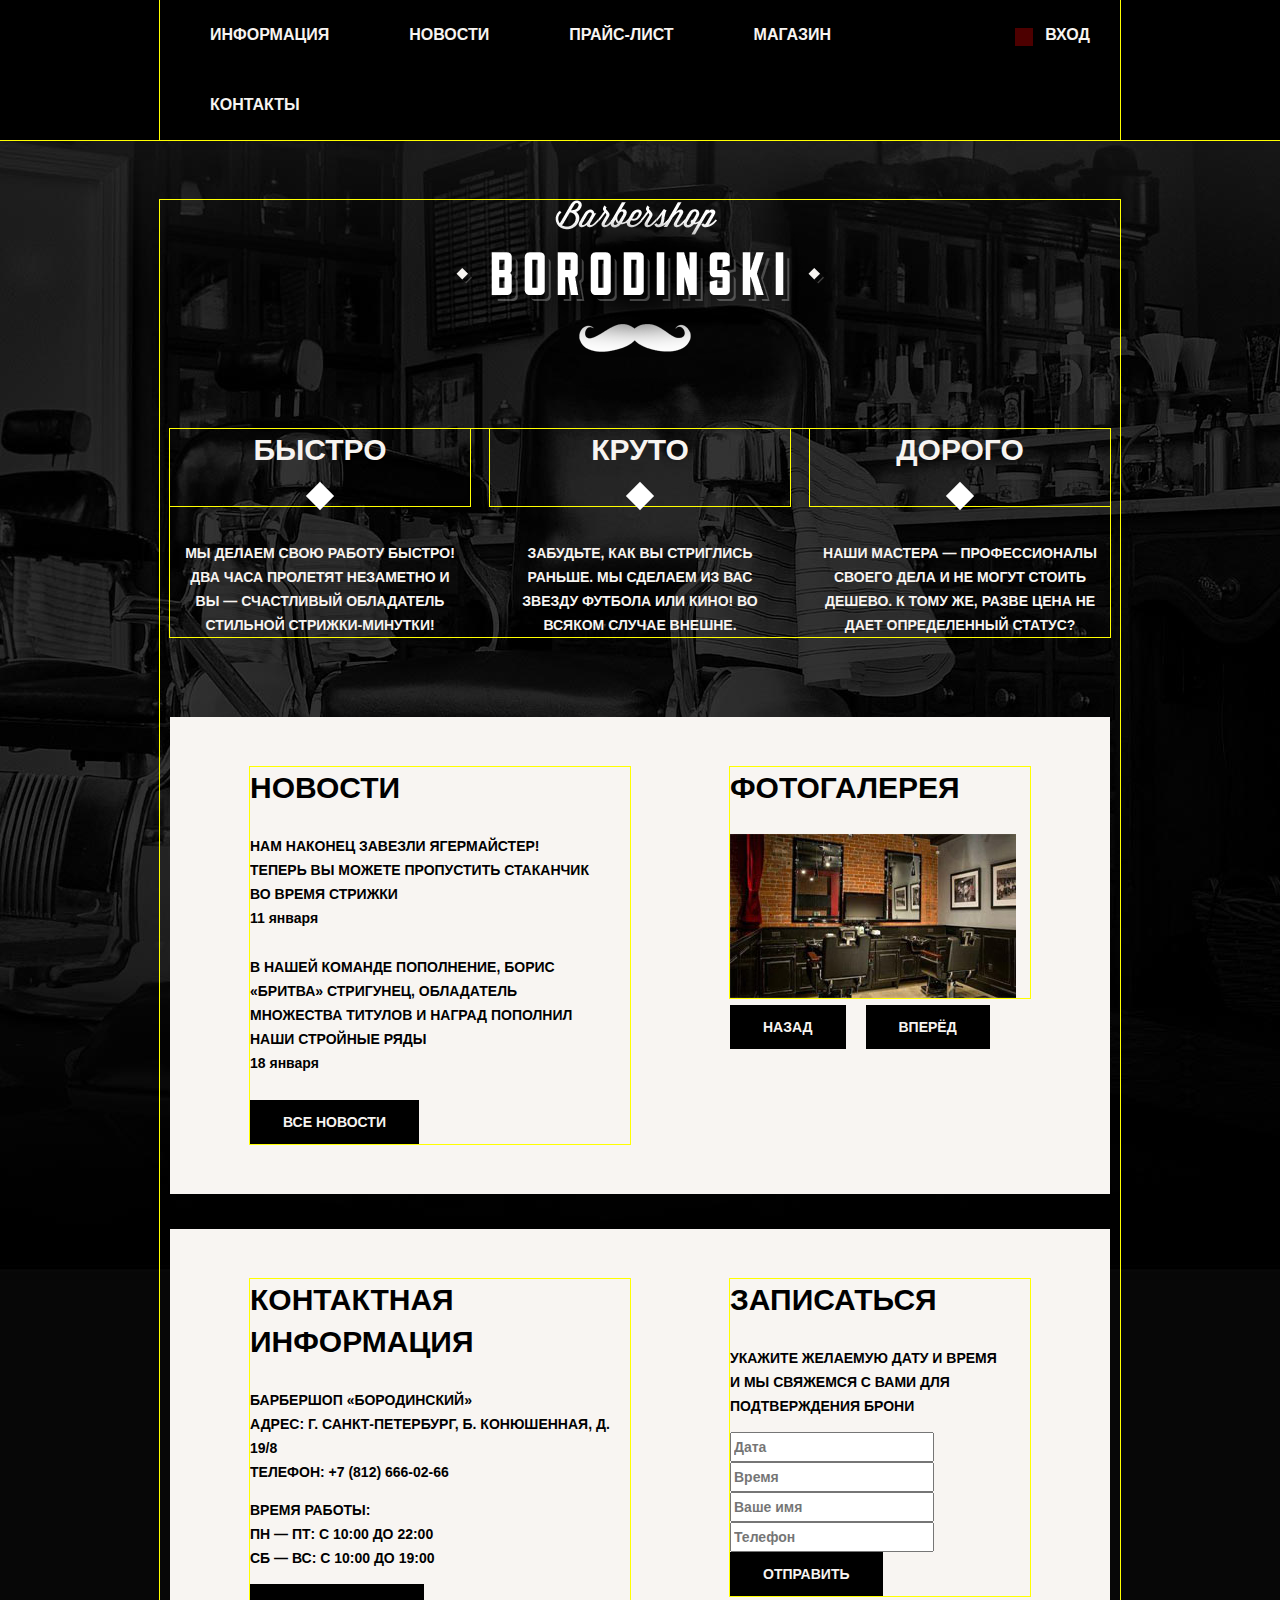
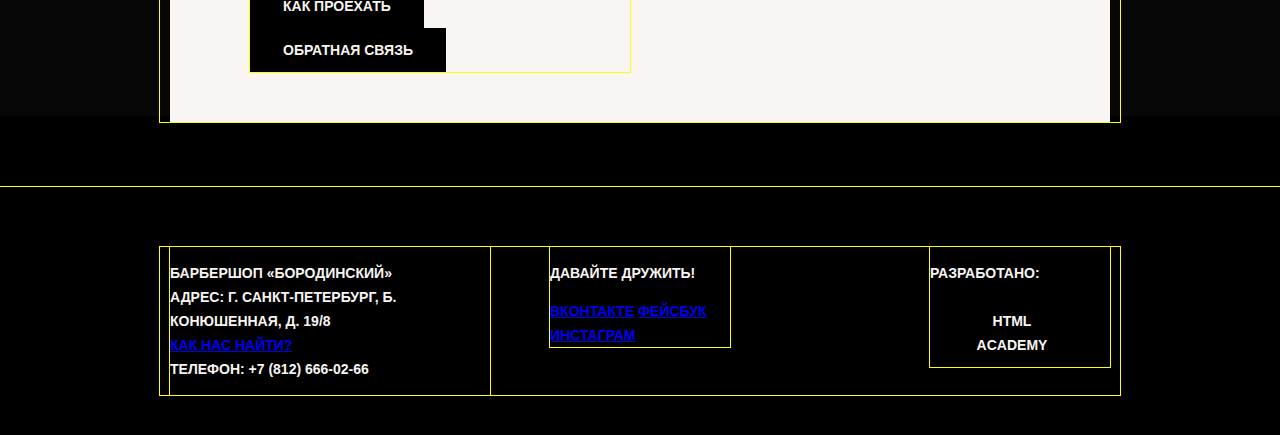
<file: index.html>
<!DOCTYPE html>
<html lang="ru">
  <head>
    <meta charset="utf-8">
    <title>Барбершоп «Бородинский»</title>
    <link rel="stylesheet" href="css/normalize.css">
    <link rel="stylesheet" href="css/style.css">
  </head>
  <body>
    <header class="main-header"> 
      <div class="container clearfix">
        <nav class="main-navigation">
          <ul>
            <li>
              <a href="#">Информация</a>
            </li>
            <li>
              <a href="#">Новости</a>
            </li>
            <li>
              <a href="#">Прайс-лист</a> 
            </li>
            <li>
              <a href="#">Магазин</a>
            </li>
            <li>
              <a href="#">Контакты</a>
            </li>
          </ul>
        </nav>
        <div class="user-block">
          <a class="login" href="#">Вход</a>
        </div>
      </div>        
    </header>
    <main class="container">
      <div class="index-logo">
        <img src="img/index-logo.png" width="368" height="204" alt="Барбершоп «Бородинский»">
      </div>
      <section class="features clearfix">
        <div class="features-item">
          <b class="features-name">Быстро</b>
          <p>Мы делаем свою работу быстро! Два часа пролетят незаметно и 
            вы — счастливый обладатель стильной стрижки-минутки!</p>
        </div>
        <div class="features-item">
          <b class="features-name">Круто</b>
          <p>Забудьте, как вы стриглись раньше. Мы сделаем из вас звезду футбола или кино! 
            Во всяком случае внешне.</p>
        </div>
        <div class="features-item">
          <b class="features-name">Дорого</b>
          <p>Наши мастера — профессионалы своего дела и не могут стоить дешево. 
            К тому же, разве цена не дает определенный статус?</p>
        </div>  
      </section>
      <section class="index-content clearfix">
        <div class="index-content-left">
          <h2 class="index-content-title">Новости</h2>
          <ul class="news-preview">
            <li>
              <p>
                Нам наконец завезли Ягермайстер! Теперь вы можете пропустить стаканчик во время стрижки
              </p>
              <time datetime="2016-01-11">11 января</time>
            </li>
            <li>
              <p>
                В нашей команде пополнение, Борис «Бритва» Стригунец, обладатель множества титулов и наград пополнил наши стройные ряды
              </p>
              <time datetime="2016-01-18">18 января</time>
            </li>
          </ul>
          <a class="btn" href="#">Все новости</a>
        </div>
        <div class="index-content-right">
          <h2 class="index-content-title">Фотогалерея</h2>
          <div class="gallery">
            <figure class="gallery-content">
              <img src="img/main-photo.jpg" width="286" height="164" alt="Наша парикмахерская">
              <button type="button" class="btn gallery-prev">Назад</button>
              <button type="button" class="btn gallery-next">Вперёд</button>
            </figure>
          </div>
        </div>
      </section>
      <section class="index-content clearfix">
        <div class="index-content-left">
          <h2 class="index-content-title">Контактная информация</h2>
          <p>
            Барбершоп «Бородинский»<br>
            Адрес: г. Санкт-Петербург, Б. Конюшенная, д. 19/8<br>
            Телефон: +7 (812) 666-02-66
          </p>
          <p>
            Время работы:<br>
            пн — пт: с 10:00 до 22:00<br>
            сб — вс: с 10:00 до 19:00
          </p>
          <a class="btn" href="#">Как проехать</a>
          <a class="btn" href="#">Обратная связь</a>
        </div>
        <div class="index-content-right">
          <h2 class="index-content-title">Записаться</h2>
          <p>Укажите желаемую дату и время и мы свяжемся с вами для подтверждения брони</p>
          <form class="appointment-form" action="https://echo.htmlacademy.ru" method="post">
            <input type="text" name="date" value="" placeholder="Дата">
            <input type="text" name="time" value="" placeholder="Время">
            <input type="text" name="name" value="" placeholder="Ваше имя">
            <input type="tel" name="phone" value="" placeholder="Телефон">
            <button class="btn" type="submit">Отправить</button>
          </form>
        </div>
      </section>
    </main>
    <footer class="main-footer">
      <div class="container clearfix">
        <div class="footer-contacts">
          <p>Барбершоп «Бородинский»<br> 
            Адрес: г. Санкт-Петербург, Б. Конюшенная, д. 19/8<br>
          <a href="#">Как нас найти?</a><br>
            Телефон: +7 (812) 666-02-66</p>
        </div>
        <div class="footer-social">
          <p>Давайте дружить!</p>
          <a class="social-btn social-btn-vk" href="#">Вконтакте</a>
          <a class="social-btn social-btn-fb" href="#">Фейсбук</a>
          <a class="social-btn social-btn-inst" href="#">Инстаграм</a>
        </div>
        <div class="footer-copyright">
          <p>Разработано:</p>
          <a class="btn" href="https://htmlacademy.ru">HTML Academy</a>
        </div>
      </div>
    </footer>
  </body>
</html>
</file>
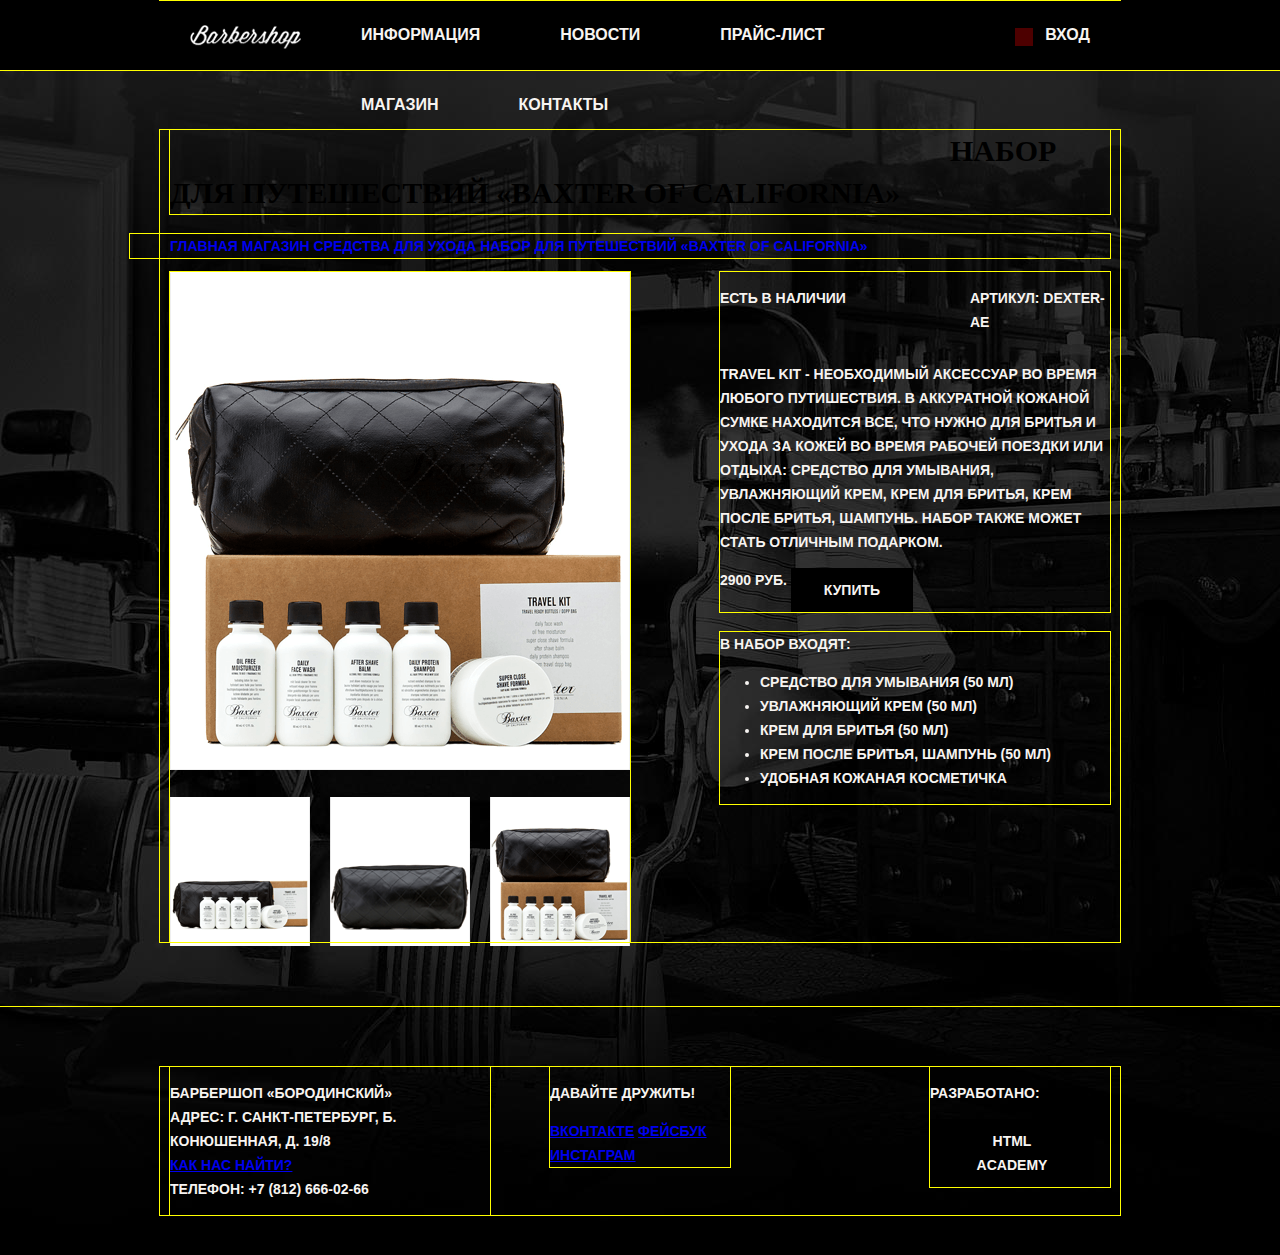
<file: catalog-item.html>
<!DOCTYPE html>
<html lang="ru">
<head>
  <meta charset="UTF-8">
  <title>Барбершоп «Бородинский» - Страница товара</title>
  <link rel="stylesheet" href="css/normalize.css">
  <link rel="stylesheet" href="css/style.css">
</head>
<body>
  <header class="main-header"> 
    <div class="container">
      <nav class="main-navigation">
        <a class="main-logo" href="index.html">
          <img src="img/small-logo.png" alt="Barbershop">
        </a>
        <ul>
          <li>
            <a href="#">Информация</a>
          </li>
          <li>
            <a href="#">Новости</a>
          </li>
          <li>
            <a href="#">Прайс-лист</a> 
          </li>
          <li class="active">
            <a href="#">Магазин</a>
          </li>
          <li>
            <a href="#">Контакты</a>
          </li>
        </ul>
      </nav>
      <div class="user-block">
        <a class="login" href="#">Вход</a>
      </div>
    </div>        
  </header>
  <main class="container clearfix">
    <h1 class="item-title">Набор для путешествий «Baxter of California»</h1>
    <nav class="breadcrumbs">
        <ul>
          <li>
            <a href="index.html">Главная</a>
          </li>
          <li>
            <a href="catalog.html">Магазин</a>
          </li>
          <li>
            <a href="#">Средства для ухода</a>
          </li>
          <li class="active">
            <a href="#">Набор для путешествий «BAXTER OF CALIFORNIA»</a>
          </li>
        </ul>
      </nav>
    <section class="gallary">
      <div class="gallary-main">
       <img src="img/gallary-image-1.png" width="460" height="498" alt="Фотография 1">
      </div>
      <div class="gallary-slider clearfix">
	    <img class="gallary-preview" src="img/gallary-image-2.png" width="140" height="149" alt="фотография 2">
        <img class="gallary-preview" src="img/gallary-image-3.png" width="140" height="149" alt="фотография 3">
		<img class="gallary-preview" src="img/gallary-image-4.png" width="140" height="149" alt="фотография 4">
      </div>
    </section>
    <section class="item-description">
       <div class="item-characters clearfix">
        <p class="item-stat">Есть в наличии</p>
        <p class="item-art">Артикул: Dexter-AE</p>
      </div>  
       <p>Travel kit - необходимый аксессуар во время любого
        путишествия. В аккуратной кожаной сумке находится все, что
        нужно для бритья и ухода за кожей во время рабочей поездки
        или отдыха: средство для умывания, увлажняющий крем, крем
        для бритья, крем после бритья, шампунь. Набор также может
        стать отличным подарком.</p>
      <div class="item-buy">
        <span class="catalog-price">2900 руб.</span>
        <a class="btn catalog-buy" href="#">Купить</a>
      </div>
    </section>
    <section class="item-description">
      <b>В набор входят:</b>
      <ul>
        <li>Средство для умывания (50 мл)</li>
        <li>Увлажняющий крем (50 мл)</li>
        <li>Крем для бритья (50 мл)</li>
        <li>Крем после бритья, шампунь (50 мл)</li>
        <li>Удобная кожаная косметичка</li>
      </ul>
    </section>
  </main>
    <footer class="main-footer">
    <div class="container clearfix">
     <div class="footer-contacts">
          <p>Барбершоп «Бородинский»<br> 
            Адрес: г. Санкт-Петербург, Б. Конюшенная, д. 19/8<br>
          <a href="#">Как нас найти?</a><br>
            Телефон: +7 (812) 666-02-66</p>      
        </div>
        <div class="footer-social">
          <p>Давайте дружить!</p>
          <a class="social-btn social-btn-vk" href="#">Вконтакте</a>
          <a class="social-btn social-btn-fb" href="#">Фейсбук</a>
          <a class="social-btn social-btn-inst" href="#">Инстаграм</a>
        </div>
        <div class="footer-copyright">
          <p>Разработано:</p>
          <a class="btn" href="https://htmlacademy.ru">HTML Academy</a>
        </div>
      </div>
    </footer>
  </body>
</html>
</file>
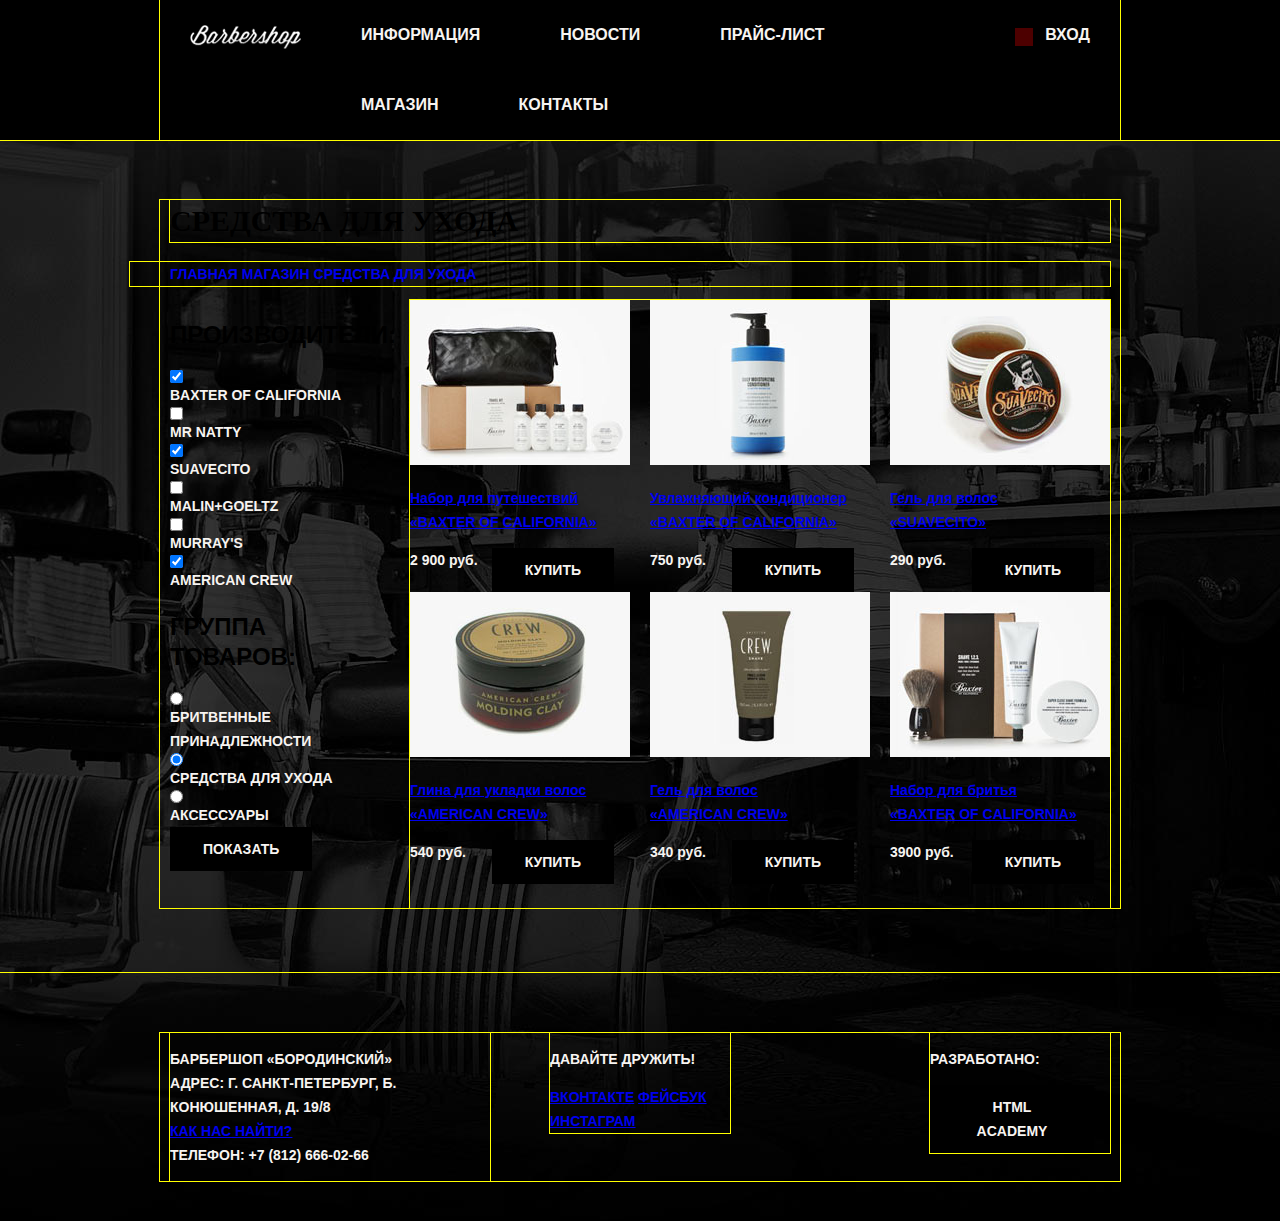
<file: catalog.html>
<!DOCTYPE html>
<html lang="ru">
<head>
  <meta charset="UTF-8">
  <title>Барбершоп «Бородинский» - Магазин</title>
  <link rel="stylesheet" href="css/normalize.css">
  <link rel="stylesheet" href="css/style.css">  
</head>
<body>
  <header class="main-header"> 
    <div class="container clearfix">
      <nav class="main-navigation">
        <a class="main-logo" href="#">
          <img src="img/small-logo.png" width="111" height="24" alt="Barbershop">
        </a>
        <ul>
          <li>
            <a href="#">Информация</a>
          </li>
          <li>
            <a href="#">Новости</a>
          </li>
          <li>
            <a href="#">Прайс-лист</a> 
          </li>
          <li class="active">
            <a href="#">Магазин</a>
          </li>
          <li>
            <a href="#">Контакты</a>
          </li>
        </ul>
      </nav>
      <div class="user-block">
        <a class="login" href="#">Вход</a>
      </div>
    </div>        
  </header>
  <main class="container clearfix">
    <h1 class="title-item">Средства для ухода</h1>
    <nav class="breadcrumbs">
        <ul>
          <li>
            <a href="index.html">Главная</a>
          </li>
          <li>
            <a href="catalog.html">Магазин</a>
          </li>
          <li class="active">
            <a href="#">Средства для ухода</a>
          </li>
        </ul>  
      </nav>
    <form  class="brand" action="/echo" method="get">
      <section class="producers">
        <h2>
          Производители:
        </h2>
        <input type="checkbox" name="brand" value="baxter-of-california" id="baxter-of-california" checked>
        <label for="baxter-of-california">BAXTER OF CALIFORNIA</label>
        <input type="checkbox" name="brand" value="mr-natty" id="mr-natty">
        <label for="mr-natty">MR NATTY</label>
        <input type="checkbox" name="suavecito" value="suavecito" id="suavecito" checked>
        <label for="suavecito">SUAVECITO</label>
        <input type="checkbox" name="malin-goetz" value="malin-goetz" id="malin-goetz">
        <label for="malin-goetz">MALIN+GOELTZ</label>  
        <input type="checkbox" name="murray's" value="murray's" id="murray's">
        <label for="suavecito">MURRAY'S</label>
        <input type="checkbox" name="american-crew" value="american-crew" id="american-crew" checked>
        <label for="american-crew">AMERICAN CREW</label>
      </section>
      <div class="groups">
        <h2>
          Группа товаров:
        </h2>
        <input type="radio" name="group" value="shave" id="shave">
        <label for="shave">бритвенные принадлежности</label>
        <input type="radio" name="group" value="care" id="care" checked>
        <label for="care">средства для ухода</label>
        <input type="radio" name="group" value="accessories" id="accessories">
        <label for="accessories">аксессуары</label>
        <input class="btn" type="submit" value="показать">
      </div>
    </form>
    <div class="catalog-container">
      <article class="catalog-item">
        <a href="#">
          <figure>
            <img src="img/catalog-item-1.jpg" width="220" height="165" alt="Набор для путешествий «BAXTER OF CALIFORNIA»">
            <p>Набор для путешествий<br> 
              «BAXTER OF CALIFORNIA»</p>
          </figure>
        </a>
        <div class="catalog-price">2 900 руб.</div>
		<a class="btn catalog-buy" href="#">Купить</a>
      </article>
      <article class="catalog-item">
        <a href="#">
          <figure>
            <img src="img/catalog-item-2.jpg" width="220" height="165" alt="Увлажняющий кондиционер «BAXTER OF CALIFORNIA»">
            <p>Увлажняющий кондиционер<br>
              «BAXTER OF CALIFORNIA»</p>
          </figure>
        </a>
        <div class="catalog-price">750 руб.</div>
		<a class="btn catalog-buy" href="#">Купить</a>
      </article>
      <article class="catalog-item">
        <a href="#">
          <figure>
            <img src="img/catalog-item-3.jpg" width="220" height="165" alt="Гель для волос «SUAVECITO»">
            <p>Гель для волос<br>
              «SUAVECITO»</p>
          </figure>
        </a>
        <div class="catalog-price">290 руб.</div>
		<a class="btn catalog-buy" href="#">Купить</a>
      </article>
      <article class="catalog-item">
        <a href="#">
          <figure>
            <img src="img/catalog-item-4.jpg" width="220" height="165" alt="Глина для укладки волос «AMERICAN CREW»">
            <p>Глина для укладки волос<br>
              «AMERICAN CREW»</p>
          </figure>
        </a>
        <div class="catalog-price">540 руб.</div>
		<a class="btn catalog-buy" href="#">Купить</a>
      </article>
      <article class="catalog-item">
        <a href="#">
          <figure>
            <img src="img/catalog-item-5.jpg" width="220" height="165" alt="Гель для волос «AMERICAN CREW»">
            <p>Гель для волос<br>
              «AMERICAN CREW»</p>
          </figure>
        </a>
        <div class="catalog-price">340 руб.</div>
		<a class="btn catalog-buy" href="#">Купить</a>
      </article>
      <article class="catalog-item">
        <a href="#">
          <figure>
            <img src="img/catalog-item-6.jpg" width="220" height="165" alt="Набор для бритья «BAXTER OF CALIFORNIA»">
            <p>Набор для бритья <br>
              «BAXTER OF CALIFORNIA»</p>
          </figure>
        </a>
        <div class="catalog-price">3900 руб.</div>
		<a class="btn catalog-buy" href="#">Купить</a>
      </article>
      <div class="paginator">
        <a href="#1">1</a>
        <a class="active" href="#2">2</a>
        <a href="#3">3</a>
        <a href="#4">4</a>
      </div>   
    </div>
  </main>
    <footer class="main-footer">
      <div class="container clearfix">
        <div class="footer-contacts">
          <p>Барбершоп «Бородинский»<br> 
            Адрес: г. Санкт-Петербург, Б. Конюшенная, д. 19/8<br>
          <a href="#">Как нас найти?</a><br>
            Телефон: +7 (812) 666-02-66</p>
        </div>
        <div class="footer-social">
          <p>Давайте дружить!</p>
          <a class="social-btn social-btn-vk" href="#">Вконтакте</a>
          <a class="social-btn social-btn-fb" href="#">Фейсбук</a>
          <a class="social-btn social-btn-inst" href="#">Инстаграм</a>
        </div>
        <div class="footer-copyright">
          <p>Разработано:</p>
          <a class="btn" href="https://htmlacademy.ru">HTML Academy</a>
        </div>
      </div>
    </footer>
  </body>
</html>
</file>
<file: css/style.css>
body { 
  font-size: 14px;
  font-family: "PT Sans Narrow", "Arial", sans-serif;
  font-weight:  Bold;
  text-transform: uppercase;
  line-height: 24px;
  background: #000000 url(/img/main-bg.jpg) no-repeat center top;
  color: #f7f4f1;
  
}

.clearfix::after {
  content: "";
  display: table;
  clear: both;
}

.container {
  width: 940px;
  padding: 0 10px;
  margin: 0 auto;
  outline: 1px solid yellow;
}

.main-header {
  margin-bottom: 60px;
  color: #f7f4f1;
  min-height: 70px;
  background-color: #000000;
  outline: 1px solid yellow;
}
.main-header a{
  display: block;
  color: #f7f4f1;
  padding: 25px 0px;
  text-decoration: none;
  
}
.main-header .main-logo {
  float: left;
}

.index-logo {
  width: 368px;
  height: 204px;
  margin-left: auto;
  margin-right: auto;
  margin-bottom: 25px;
  /*outline: 1px solid yellow;*/
}

.main-navigation {
  float: left;
  width: 780px;
  font-size: 0;
  /*outline: 1px solid yellow;*/
}

.main-navigation ul{
  margin: 0;
  padding: 0;
  list-style: none;
  font-size: 0;
}
.main-navigation li {
  display: inline-block;
  vertical-align: top;
  font-size: 16px;
  line-height: 20px;
  padding: 0 20px;
}
.main-navigation a {
  display: block;
  padding: 25px 20px /*хорошая практика задавать ссылкам*/
}
.main-navigation a:hover {
  background: #242424;
}

.user-block {
  float: right;
  min-height: 70px;
  max-width: 140px;
  /*outline: 1px solid yellow;*/
}

a.login {
  position: relative;
  display: inline-block;
  padding: 25px 20px;
  padding-left: 50px;
  font-size: 16px;
  line-height: 20px;
  color: #f7f4f1;
  text-decoration: none;
  
}
.login:hover {
  background: #242424;
}
.login:hover::before {
  opacity: 1;
}
.login:before {
  content: "";
  position: absolute;
  top: 28px;
  left: 20px;
  width: 18px;
  height: 18px;
  background: #ff0000;
  opacity: 0.3; /*прозрачность при наведении*/
}

h1 {
  font-size: 30px;
  font-family: PT Sans Narrow;
  font-weight: bold;
  color: #000000;
  text-transform: uppercase;
  line-height: 42px;
  outline: 1px solid yellow;
}

h2 {
  font-size: 24px;
  color: #000000;
  line-height: 30px;
}
.features {
  margin-bottom: 80px;
  text-align: center;
  outline: 1px solid yellow;
}
.features b {
  font-size: 30px;
  line-height: 42px;
}

.features-item {
  min-height: 175px;
  float: left;
  width: 300px;
  margin-right: 20px;
}
.features-item p {
  margin: 10px;
  margin-bottom: 0;
}

.features-item:last-child {
  margin-right: 0;
}
.features-name {
  display: block;
  position: relative;
  margin-bottom: 35px;
  padding-bottom: 35px;
  outline: 1px solid yellow;
}
.features-name::after {
  content: "";
  display: block;
  position: absolute;
  bottom: 0;
  left: 50%;
  width: 20px;
  height: 20px;
  background-color: #fff;
  margin-left: -10px;
  transform: rotate(45deg);
}

.index-content {
  padding: 50px 80px;
  margin-bottom: 35px;
  /*outline: 1px solid yellow;*/
  /*задать через множественный фон паттерн и полоску*/
  background: #f8f5f2 url("../img/");
  color: black;
}
.index-content-title {
  margin: 0;
  margin-bottom: 25px;
  font-size: 30px;
  line-height: 42px;
}

index-content p {
  margin: 0;
  margin-bottom: 25px;
  
}
.news-preview {
  margin: 0;
  padding: 0;
  padding-right: 35px;
  list-style: none;

}
.news-preview li {
  margin-bottom: 25px
}
.news-preview p {
  margin-bottom: 0;
}
.news-preview time {
  text-transform: lowercase;
}

.index-content-left {
  float: left;
  width: 380px;
  outline: 1px solid yellow;
}

.index-content-right {
  float: right;
  width: 300px;
  outline: 1px solid yellow;
}


.btn {
  font-weight: 700;
  font-size: 14px;
  line-height: 24px;
  font-family: "PT Sans Narrow", "Arial", sans-serif;
  color: #f7f4f1;
  background-color: #000000;
  border: none;
  outline: none;
  cursor: pointer;
  text-transform: uppercase;
  text-decoration: none;
  display: inline-block;
  padding: 10px 33px;
  vertical-align: top;
  text-align: center;
  margin-right: 16px;
  
}
.btn.disabled,
.btn:disabled {
  cursor: default;
  opacity: 0.5;
}

.btn:hover,
.btn:active {
  background-color: #663d15;
}

.btn:disabled:hover,
.btn:disabled:hover {
  background-color: #000;
}

.gallary {
  position: relative;
  height: 260px;
}
.gallery-content {
  height: 164px;
  margin: 0;
}

.gallery-content img {
  width: 286px;
  height: 164px;
}

.main-footer {
  margin-top: 65px;
  padding-top: 60px;
  padding-bottom: 40px;
  outline: 1px solid yellow;
}
.footer-contacts {
  float: left;
  width: 320px;
  margin-right: 60px;
  outline: 1px solid yellow;
}
.footer-social {
  float: left;
  width: 180px;
  outline: 1px solid yellow;
}
.footer-copyright {
  float: right;
  width: 180px;
  outline: 1px solid yellow;
}

/*catalog*/

figure {
  margin: 0;
  padding: 0;
}

.breadcrumbs {
  margin-left: -40px;
  outline: 1px solid yellow;
}
.breadcrumbs li {
  display: inline-block;
}
.breadcrumbs a {
  text-decoration: none;
}

.brand {
  width: 220px;
  float: left;
}

.brand input {
  display: block;
}

.catalog-container {
  font-size: 0;
  float: right;
  width: 700px;
  outline: 1px solid yellow;
}

.catalog-container .catalog-item {
  display: inline-block;
  font-size: 14px;
  vertical-align: top;
  width: 220px;
  min-height: 287px;
  margin-right: 20px;
  text-transform: none; 
}

.catalog-container .catalog-item:nth-child(3n) {
  margin-right: 0;
}
.catalog-container .catalog-item .catalog-price {
  float: left
}
.catalog-container .catalog-item .catalog-buy {
  float: right;
  text-decoration: none;
  text-transform: uppercase;
}

/*catalog-item*/

.gallary {
  float: left;
  width: 460px;
  min-height: 670px;
  outline: 1px solid yellow;
}

.gallary .gallary-main {  /*не могу понять почему margin > 20px*/
  margin-bottom: 20px;
}
.gallary .gallary-slider img {
  float: left;
  margin-right: 20px;
}

.gallary .gallary-slider img:last-child{
  margin-right: 0;
}

.item-description {
  width: 390px;
  float: right;
  margin-bottom: 20px;
  outline: 1px solid yellow;
}

.item-description .item-stat {
  float: left;
  width: 160px;
 }

.item-description .item-art {
  float: right;
  width: 140px;
 }
</file>
